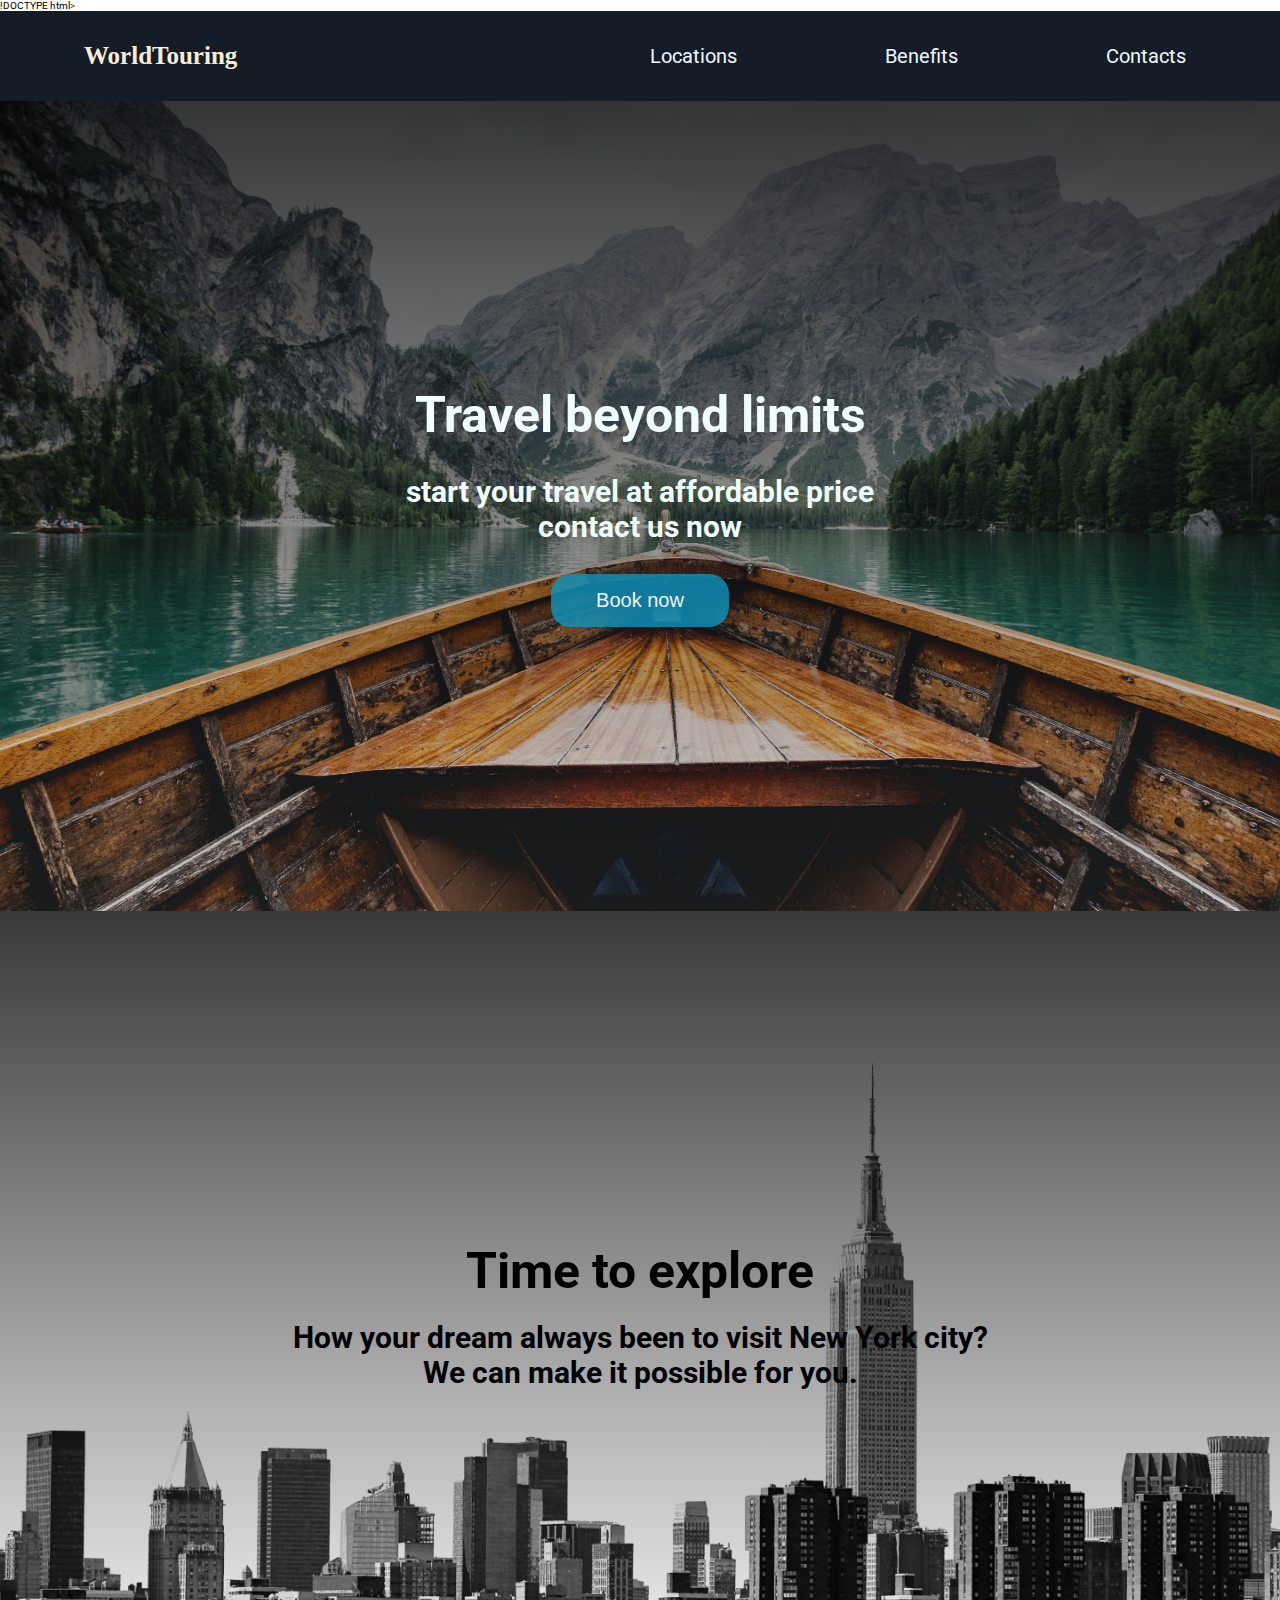
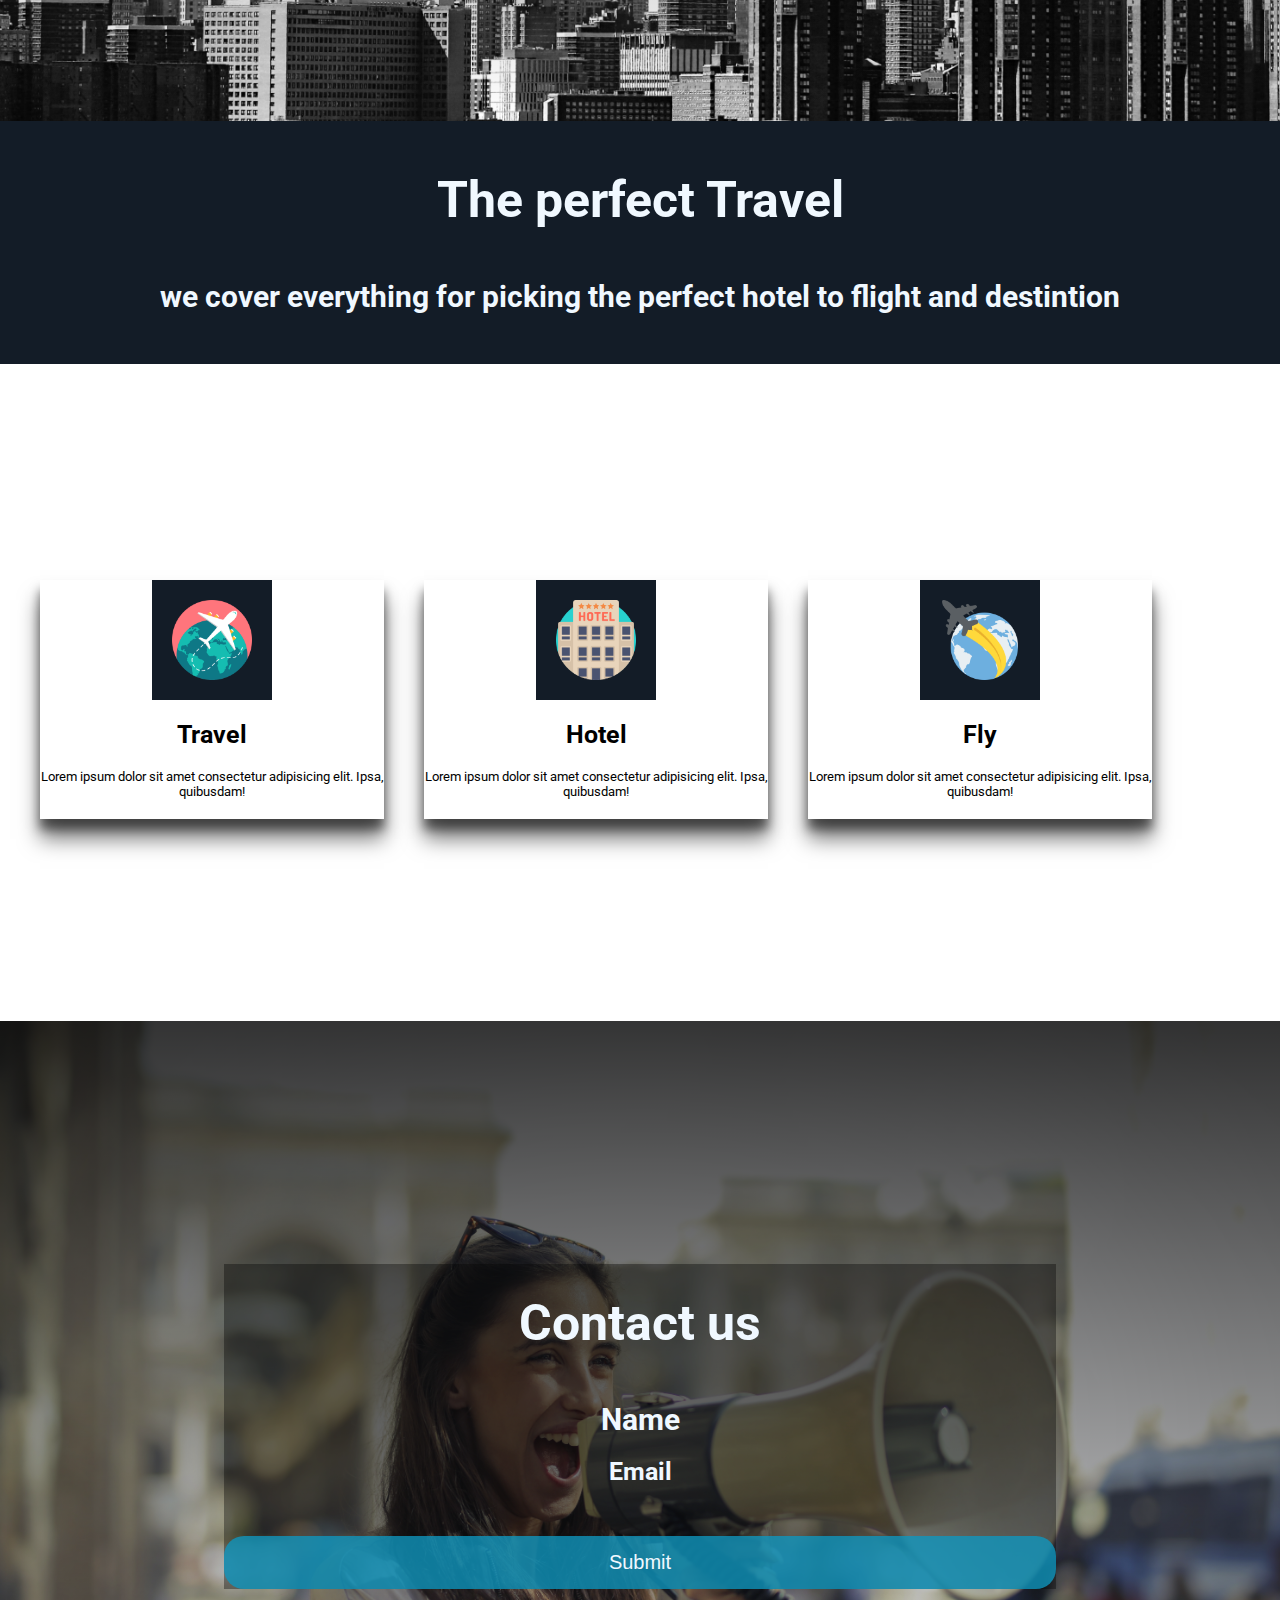
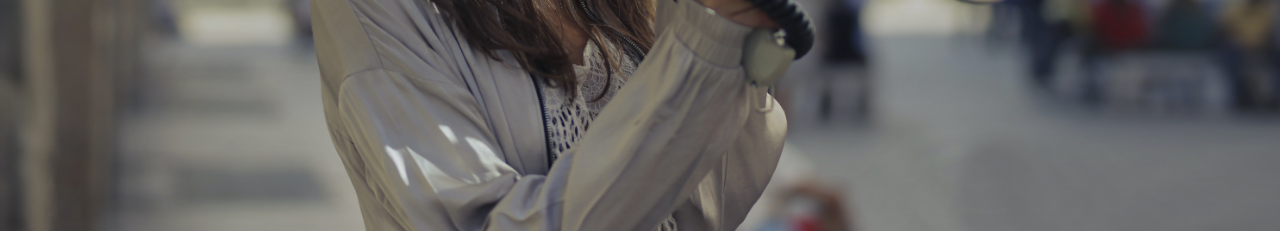
<file: index.html>
!DOCTYPE html>
<html lang="en">
  <head>
    <meta charset="UTF-8" />
    <meta http-equiv="X-UA-Compatible" content="IE=edge" />
    <meta name="viewport" content="width=device-width, initial-scale=1.0" />
    <link rel="preconnect" href="https://fonts.googleapis.com" />
    <link rel="preconnect" href="https://fonts.gstatic.com" crossorigin />
    <link
      href="https://fonts.googleapis.com/css2?family=Kdam+Thmor+Pro&family=Noto+Sans:ital,wght@0,100;0,200;0,300;0,400;0,700;1,300;1,400&family=Roboto+Slab:wght@100;200;300&family=Roboto:wght@400;500;700;900&display=swap"
      rel="stylesheet"
    />
    <meta
      name="description"
      content="Your one stop travel site for your destination"
    />
    <link rel="stylesheet" href="./style.css" />
    <title>
      WorldTouring | Vacation, homes, hotels and car rentals and many more
    </title>
  </head>
  <body>
    <header class="main-head">
      <nav class="main-head-nav">
        <h1 id="logo">WorldTouring</h1>
        <ul class="main-head-nav-menu">
          <li class="menu-item">
            <a href="">Locations</a>
          </li>
          <li class="menu-item"><a href="">Benefits</a></li>
          <li class="menu-item"><a href="">Contacts</a></li>
        </ul>
      </nav>
    </header>

  <!--Home section -->
  <section class="home">
    <h2>Travel beyond limits</h2>
<h3>
  start your travel at affordable price <br />
  contact us now
</h3>
<button>Book now</button>
</section>

<!--section Location  -->
<section class="location">
  <header class="location-head">
    <h2>Time to explore</h2>
    <h3>
      How your dream always been to visit New York city? <br />
      We can make it possible for you.
    </h3>
</section>

<!--section Benefits -->
<section class="benefits">
  <header class="benefits-head">
    <h2>The perfect Travel</h2>
    <h3>
      we cover everything for picking the perfect hotel to flight and
       destintion
       </h3>
  </header>
  <div class="cards">
    <div class="card">
      <div>
        <img src="./icons/travel.png" alt=""/>
        </div>
        <h4>Travel</h4>
        <p>
          Lorem ipsum dolor sit amet consectetur adipisicing elit. Ipsa,
          quibusdam!
          </p>
          </div>
          <div class="card">
            <div>
              <img src="icons/hotel.png" alt=""/>
            </div>
            <h4>Hotel</h4>
            <p>
              Lorem ipsum dolor sit amet consectetur adipisicing elit. Ipsa,
              quibusdam!
            </p>
  </div>
  <div class="card">
  <div>
<img src="./icons/fly.png" alt="" />
  </div>
  <h4>Fly</h4>
  <p>
  Lorem ipsum dolor sit amet consectetur adipisicing elit. Ipsa,
  quibusdam!
  </p>
      </div>
    </div>
</section>

<!--Section  contact-->
<section class="contacts">
  <header class="contacts-head">
  <h2>Contact us</h2>
  <h3>Name</h3>
  <h4>Email</h4>
  <button>Submit</button>
</header>
</section>
  </body>
</html>
</file>
<file: style.css>
/* GLobal Styles  */

* {
  margin: 0;
  padding: 0;
  box-sizing: border-box;  
}

html {
    font-size: 62.5%;
}

body {
    font-family: 'Roboto', sans-serif;
}

h1 {
    font-size: 2.5rem;
}

li,
button,
label,
input {
    font-size: 2rem;
}

h2 {
    font-size: 5rem;
}

h3 {
    font-size: 3rem;
}

h4,
h5 {
    font-size: 2.5rem;
}

button {
    background-color:  rgba(15, 149, 190, 0.795);
    padding: 1.5rem 4.5rem;
    border: none;
    border-radius: 2rem;
    color:aliceblue;
    cursor: pointer;
    transition: 0.5s ease-in-out;
}
button:hover {
    background-color:#131c27;
    color: antiquewhite;
}
/* Section Navbar  */

.main-head {
    background-color: #131c27;
    color: antiquewhite;
}

.main-head-nav {
    display: flex;
    align-items: center;
    width: 90%;
    margin: auto;
    padding: 2rem;
    min-height: 10vh;
}

#logo {
    flex: 1 1 40rem;
    padding-right: 2rem;
    font-family: 'Limelight', 'cursive';
}

.main-head-nav-menu {
    display: flex;
    justify-content: space-between;
    flex: 1 1 40rem;
    align-items: center;
    list-style: none;
}

.menu-item a {
    text-decoration: none;
    color:aliceblue;
    padding: 1rem;
    transition: 1s;
}

.menu-item a:hover {
    background-color: aliceblue;
    color:#131c27;
    border-radius: 2rem;
}
/* section Home*/
.home {
   background-image: linear-gradient(rgba(0, 0, 0, 0.781), transparent),
    url('./images/section1.jpg');
min-height: 90vh;
background-position: center;
background-size: cover;
display: flex;
flex-direction: column;
align-items: center;
justify-content: center;
color: azure;
text-align: center;
}
.home h2 {
    padding-bottom: 3rem;
}
.home h3 {
    padding-bottom: 3rem;
}
/* section Locations */
.Location {
background-image: linear-gradient(rgba(0, 0, 0, 0.781), transparent),
url('./images/new-york-page.png');
min-height: 90vh;
background-position: center;
background-size: cover;
display: flex;
flex-direction: column;
justify-content: center;
align-items: center;
padding: 5rem;
text-align: center;
}
.Location h2 {
    padding-bottom: 2rem;
}
/* Section Benefits */

.benefits {
    height: 100vh;
}

.benefits-head {
    background-color: #131c27;
    color: aliceblue;
   display: flex;
   flex-direction: column;
  justify-content: center;
  align-items: center;
  padding: 5rem;
  text-align: center;
}

.benefits-head h3 {
    padding-top: 5rem;
}
.cards {
    height: 70vh;
    display: flex;
    justify-content: center;
    align-items: center;
    width: 90%;
   margin: auto;
    margin: 2rem;
}

.card {
    flex: 1 1 25rem;
    margin: 2rem;
    display: flex;
    flex-direction: column;
    justify-content: center;
    align-items: center;
    box-shadow: 0px 10px 10px rgba(0, 0, 0, 0.5), 0px 20px 20px rgba(0, 0, 0, 0.5);
}
.card img {
    height: 8rem;
}
.card div {
    background-color: #131c27;
   padding: 2rem;
    display: flex;
    justify-content: center;
    align-items: center;
    cursor: pointer;
    transition: 0.5s ease-in-out;
}
.card div:hover {
    background-color: aquamarine;

}

.card h4 {
    padding: 2rem 1rem;
}
.card p {
padding-bottom: 2rem;
font-size: 1.3rem;
text-align: center;
}
/* Section contacts */
.contacts {
    background-image: linear-gradient(rgba(0, 0, 0, 0.781), transparent),
    url('./images/contact.jpg');
    min-height: 90vh;
    background-position: center;
    background-size: cover;
    display: flex;
    flex-direction: column;
    align-items: center;
    justify-content: center;
    color: aliceblue;
    text-align: center;
}
.contacts h2 {
    padding-top: 3rem;
    padding-bottom: 5rem;
}
.contacts h3 {
    padding-bottom: 2rem;
}
.contacts h4 {
    padding-bottom: 5rem;
}
.contacts button {
    width: 100%;
}
.contacts-head {
    background-color: rgba(4, 4, 5, 0.377);
   background-position: center;
    display: flex;
    flex-direction: column;
  justify-content: center;
  align-items: center;
  width: 65%
}
</file>
